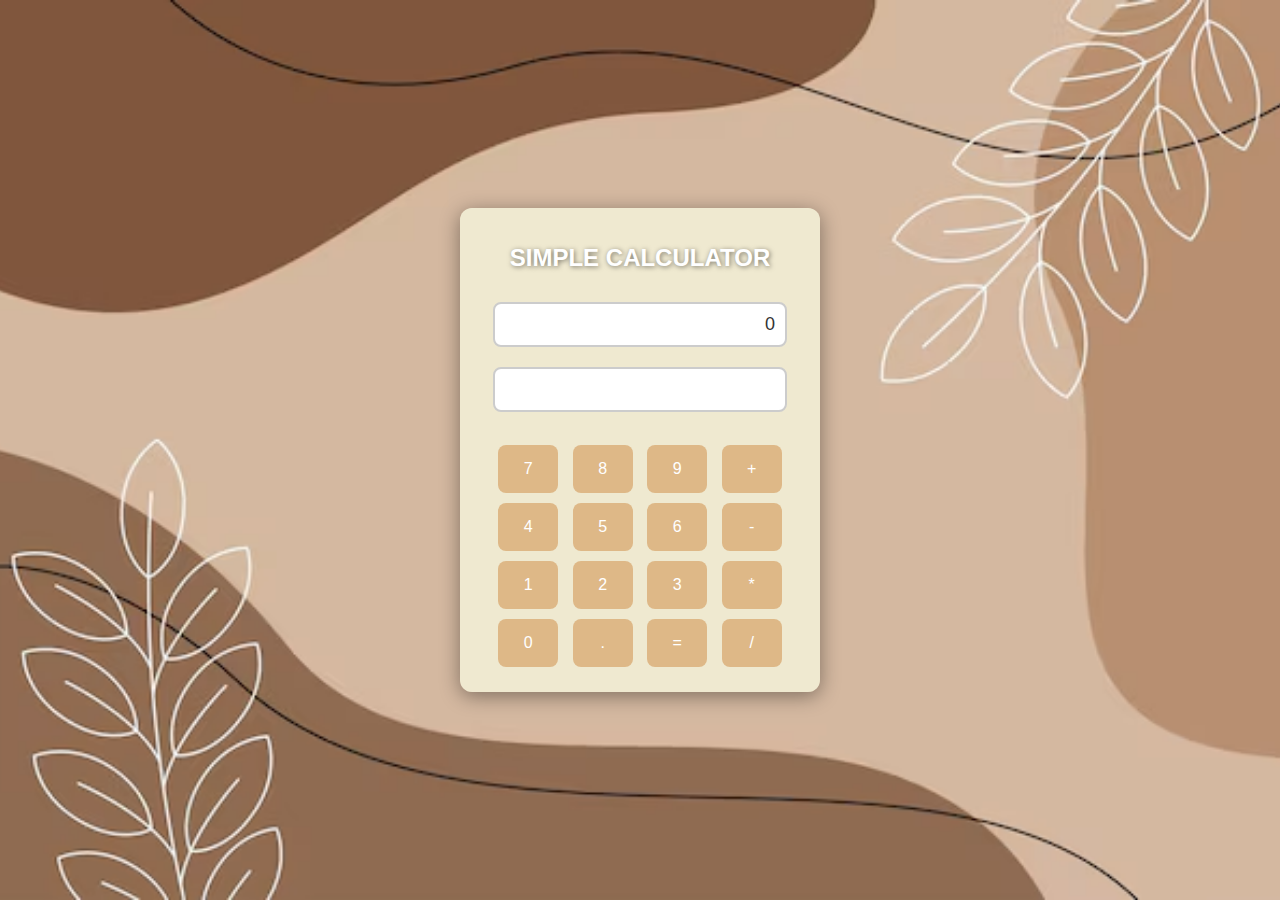
<file: calculator/index.html>
<!DOCTYPE html>
<html lang="en">
<head>
    <meta charset="UTF-8">
    <meta name="viewport" content="width=device-width, initial-scale=1.0">
    <title>Calculator</title>
    <script src="./js/numbers.js"></script>
    <script src="./js/operations.js"></script>
    
    <style>
        body {
            font-family: Arial, sans-serif;
            background-image: url('image/hehe.jpg'); /* Set the image as the background */
            background-size: cover; /* Ensures the image covers the whole background */
            background-position: center; /* Centers the background image */
            background-attachment: fixed; /* Keeps the background fixed while scrolling */
            display: flex;
            justify-content: center;
            align-items: center;
            height: 100vh;
            margin: 0;
            color: #333;
        }
        #display2 {
            display: none;
        }

        h1 {
            text-align: center;
            margin-bottom: 20px;
            font-size: 24px;
            font-weight: bold;
            color: #fff; /* Make the text white for better contrast */
            text-shadow: 1px 1px 5px rgba(0,0,0,0.5); /* Add a slight shadow for text readability */
        }

        #calculator-container {
            background: rgba(245, 245, 220, 0.8); /* Beige background with some transparency */
            padding: 20px 30px;
            border-radius: 12px;
            box-shadow: 0 4px 20px rgba(0, 0, 0, 0.4);
            text-align: center;
            width: 300px;
        }

        #display, #display2, #operator {
            width: 90%;
            margin: 10px auto;
            padding: 10px;
            border: 2px solid #ccc;
            border-radius: 8px;
            text-align: right;
            font-size: 18px;
            color: #333;
            background: #fff;
            outline: none;
        }

        button {
            background: burlywood;
            color: #ffffff;
            border: none;
            border-radius: 8px;
            padding: 15px;
            margin: 5px;
            font-size: 16px;
            cursor: pointer;
            transition: background-color 0.3s ease, transform 0.2s ease;
            width: 60px;
        }

        button:hover {
            background: lightyellow;
            transform: scale(1.05);
        }

        button:active {
            background: #33449a;
        }

        button:focus {
            outline: none;
            box-shadow: 0 0 4px #5568d9;
        }

        @media (max-width: 400px) {
            #calculator-container {
                width: 100%;
            }

            button {
                width: 50px;
                padding: 10px;
                font-size: 14px;
            }

            #display, #display2, #operator {
                font-size: 16px;
            }
        }
    </style>
</head>
<body>
    <div id="calculator-container">
        <h1>SIMPLE CALCULATOR</h1>
        <form name="calculator">
            <input type="text" id="display" value="0" readonly>
            <input type="text" id="display2" readonly style = "display:none;">
            <input type="text" id="operator" readonly>
            <br><br>
            <button type="button" onclick="seven()">7</button>
            <button type="button" onclick="eight()">8</button>
            <button type="button" onclick="nine()">9</button>
            <button type="button" onclick="addition()">+</button>
            <br>
            <button type="button" onclick="four()">4</button>
            <button type="button" onclick="five()">5</button>
            <button type="button" onclick="six()">6</button>
            <button type="button" onclick="subtraction()">-</button>
            <br>
            <button type="button" onclick="one()">1</button>
            <button type="button" onclick="two()">2</button>
            <button type="button" onclick="three()">3</button>
            <button type="button" onclick="multiplication()">*</button>
            <br>
            <button type="button" onclick="zero()">0</button>
            <button type="button" onclick="dot()">.</button>
            <button type="button" onclick="equals()">=</button>
            <button type="button" onclick="division()">/</button>
        </form>
    </div>
</body>
</html>
</file>
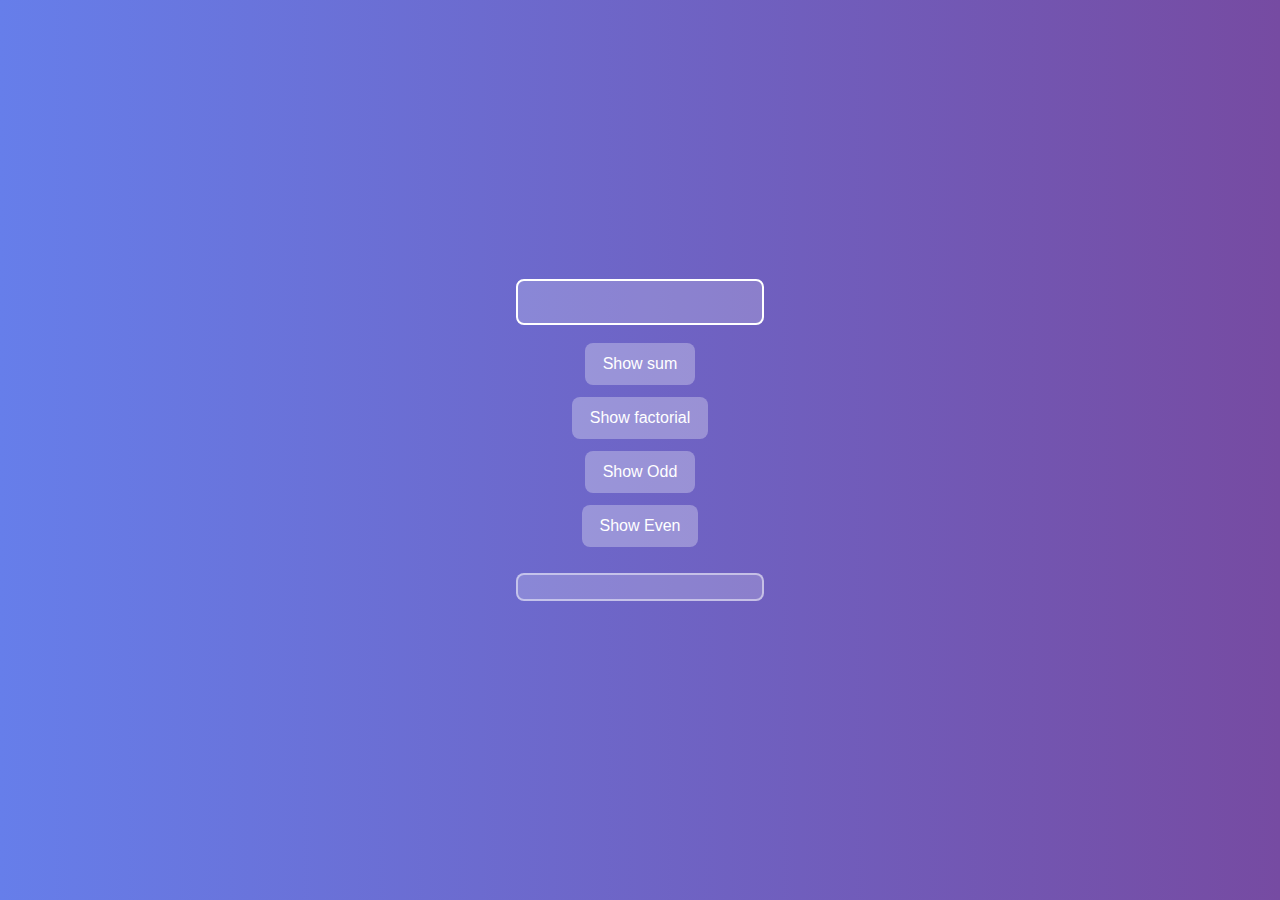
<file: loop/index.html>
<!DOCTYPE html>
<html lang="en">
<head>
    <meta charset="UTF-8">
    <meta name="viewport" content="width=device-width, initial-scale=1.0">
    <title>Document</title>
    <script src="./js/loop.js"></script>
    <script src="./js/math.js"></script>
    <link rel="stylesheet" href="css/style.css">
    

    <script>
      
    </script>
</head>
<body>
    <input type="text" id="number">
    <button type="button" onclick="sum()">Show sum</button>
    <button type="button" onclick="factorial()">Show factorial</button>
    <button type="button" onclick="odd()">Show Odd</button>
    <button type="button" onclick="even()">Show Even</button>

    <p id="display"></p>

</body>
</html>
</file>
<file: loop/css/style.css>
body {
    font-family: 'Poppins', sans-serif;
    background: linear-gradient(to right, #667eea, #764ba2);
    color: white;
    text-align: center;
    margin: 0;
    padding: 0;
    display: flex;
    flex-direction: column;
    align-items: center;
    height: 100vh;
    justify-content: center;
}

input[type="text"] {
    padding: 12px;
    width: 220px;
    border: 2px solid #fff;
    border-radius: 8px;
    margin-bottom: 12px;
    text-align: center;
    font-size: 16px;
    background: rgba(255, 255, 255, 0.2);
    color: white;
}

input[type="text"]::placeholder {
    color: rgba(255, 255, 255, 0.7);
}

button {
    padding: 12px 18px;
    margin: 6px;
    border: none;
    background: rgba(255, 255, 255, 0.3);
    color: white;
    border-radius: 8px;
    cursor: pointer;
    transition: all 0.3s ease;
    font-size: 16px;
}

button:hover {
    background: rgba(255, 255, 255, 0.6);
}

p#display {
    font-size: 20px;
    color: white;
    margin-top: 20px;
    padding: 12px;
    border: 2px solid rgba(255, 255, 255, 0.5);
    background: rgba(255, 255, 255, 0.2);
    display: inline-block;
    min-width: 220px;
    border-radius: 8px;
}
</file>
